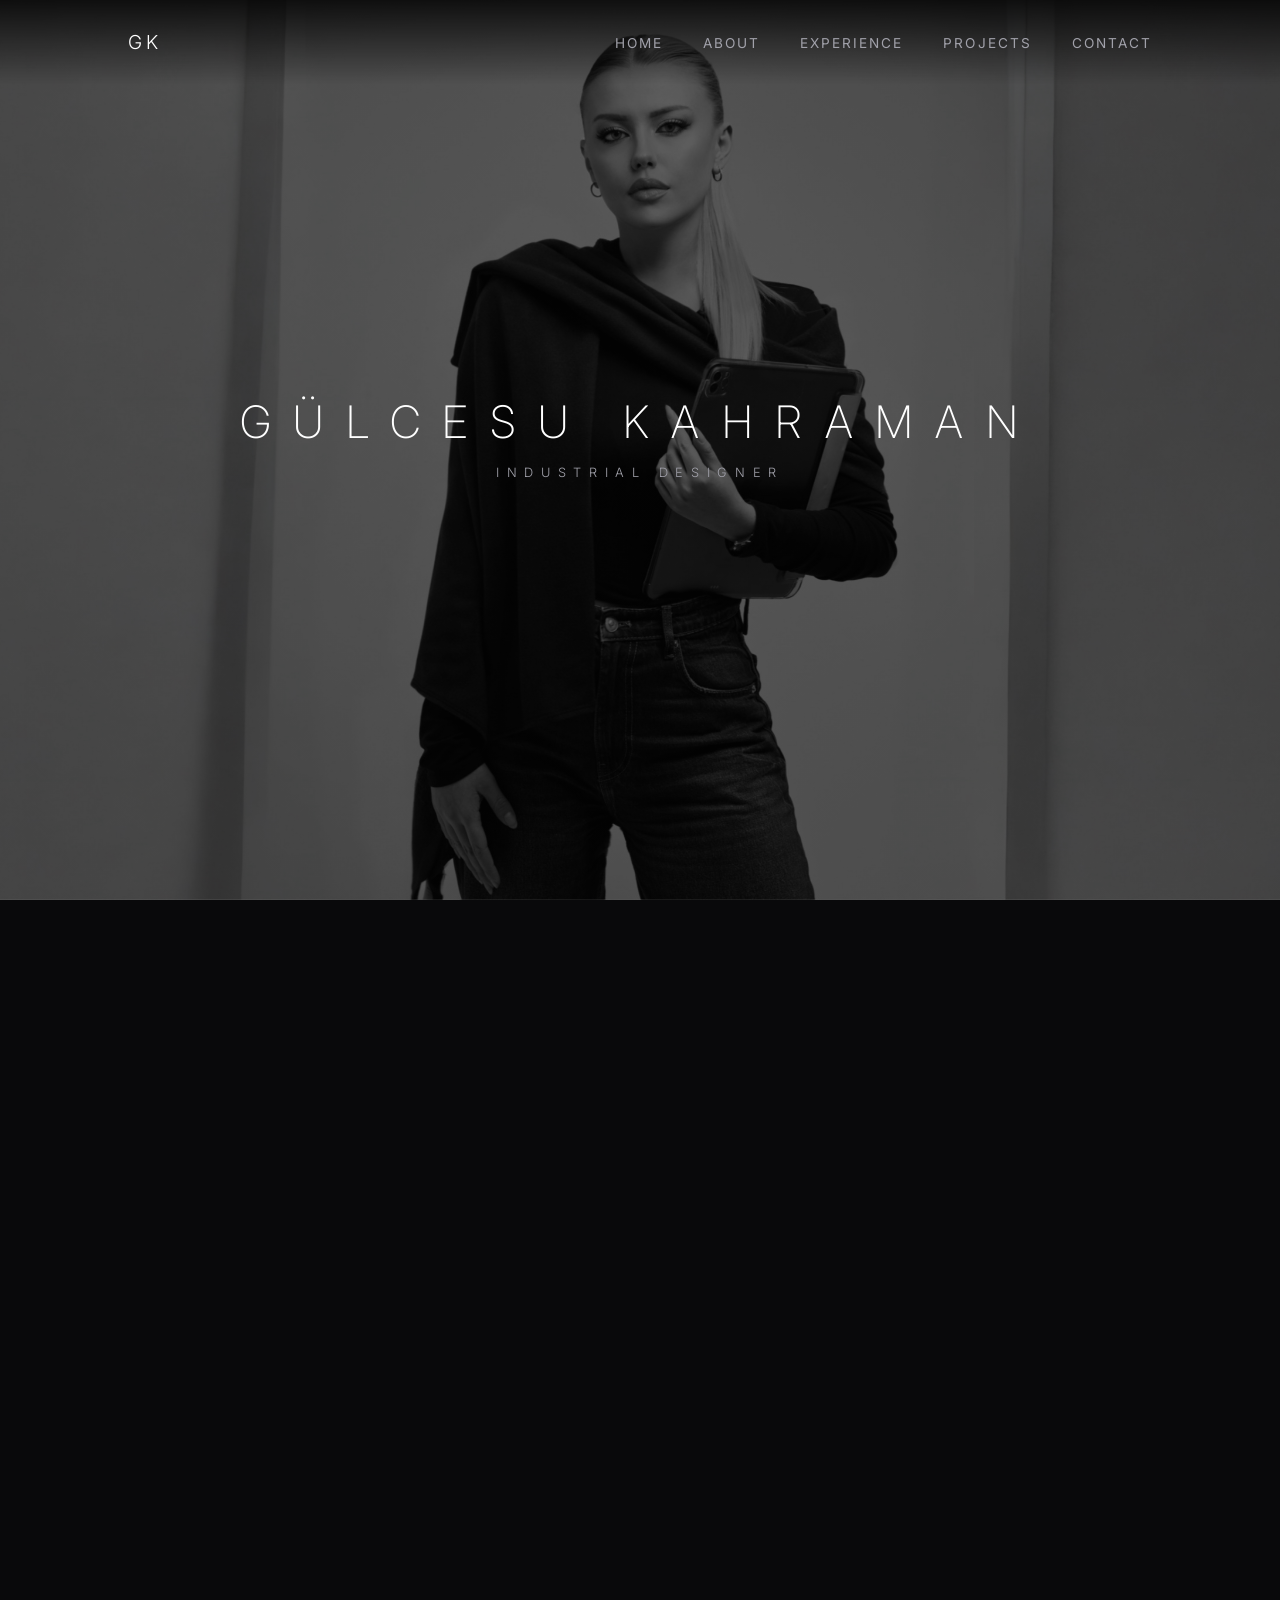
<file: index.html>
<!DOCTYPE html>
<html lang="tr">
<head>
    <meta charset="UTF-8">
    <meta name="viewport" content="width=device-width, initial-scale=1.0">
    <title>Gülcesu Kahraman | Industrıal Desıgner</title>
    <link rel="stylesheet" href="style.css">
    <link href="https://fonts.googleapis.com/css2?family=Inter:wght@200;300;400&display=swap" rel="stylesheet">
</head>
<body>

    <nav>
        <div class="logo">GK</div>
        <ul class="nav-links">
            <li><a href="#">Home</a></li>
            <li><a href="#about">About</a></li>
            <li><a href="experience.html">Experıence</a></li>
            <li><a href="projects.html">Projects</a></li>
            <li><a href="#contact">Contact</a></li>
        </ul>
    </nav>

    <section class="hero">
        <div class="hero-content">
            <h1 class="hero-title">GÜLCESU KAHRAMAN</h1>
            <p class="hero-subtitle">Industrıal Desıgner</p>
        </div>
    </section>

    <section id="about">
        <div class="container">
            <h2>ABOUT</h2>
            <p>I graduated from the Department of Industrial Design at Yeditepe University. Through internships at Baykar Technology and GEMAK Group, I gained experience in product development, manufacturing processes, and production-oriented design.</p>
            <p>Following this, I worked as a creative director in the textile industry, acquiring knowledge in website design and e-commerce. Digital design and branding projects further strengthened my multifaceted perspective.</p>
            <p>With my creative and analytical approach, I aim to develop innovative products that combine technology, functionality, and aesthetics, and to create value within a dynamic team.</p>
        </div>
    </section>

    <section id="contact">
        <div class="container">
            <h2>Contact</h2>
            <p>Let's collaborate on your next design project.</p>
            <p style="color: white;">gulcesukahraman@example.com</p> 
        </div>
    </section>

    <footer>
        &copy; 2026 GÜLCESU KAHRAMAN. ALL RIGHTS RESERVED.
    </footer>

</body>
</html>
</file>
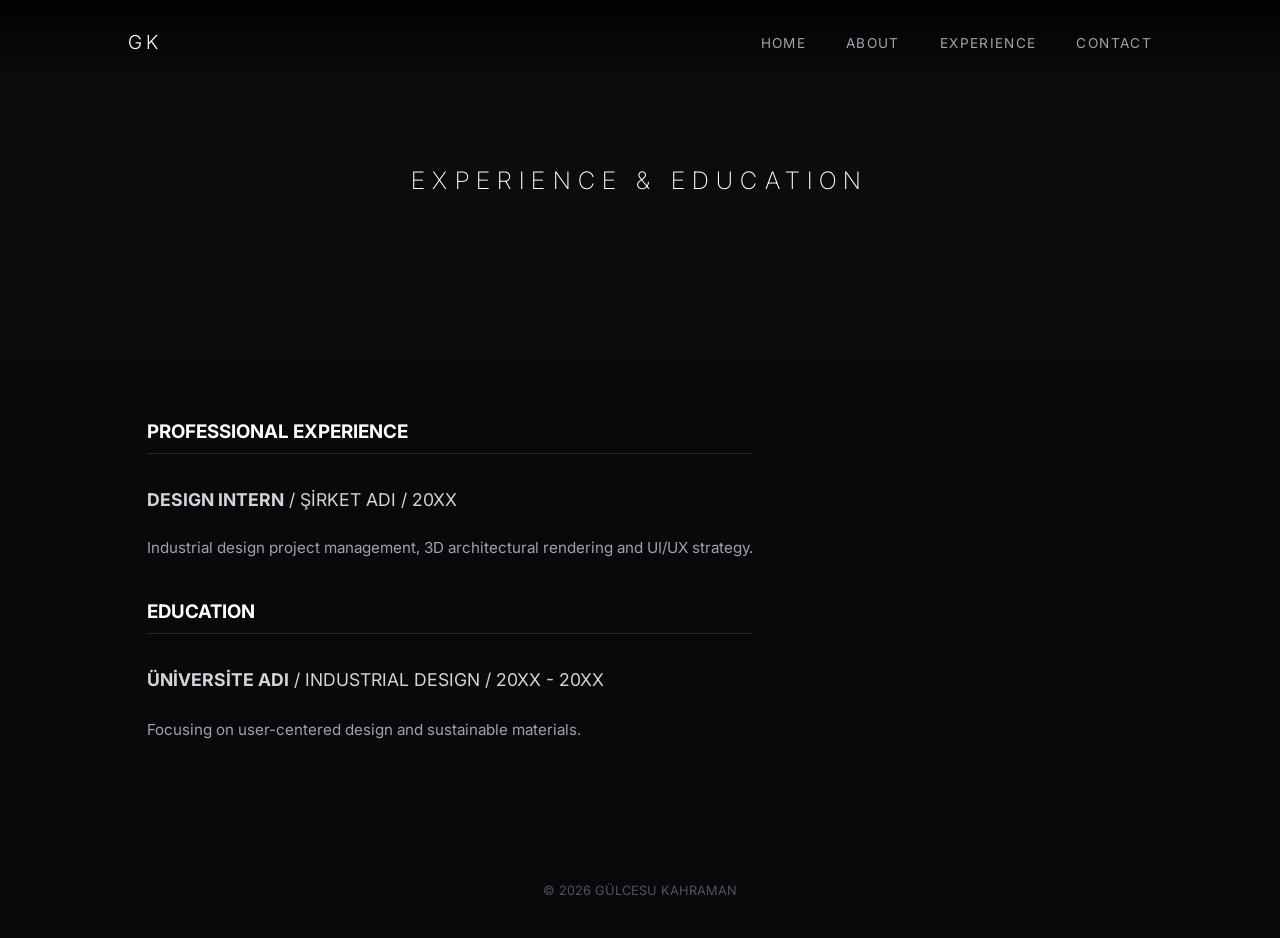
<file: experience.html>
<!DOCTYPE html>
<html lang="tr">
<head>
    <meta charset="UTF-8">
    <meta name="viewport" content="width=device-width, initial-scale=1.0">
    <title>EXPERIENCE | GÜLCESU KAHRAMAN</title>
    <link rel="stylesheet" href="style.css">
    <link href="https://fonts.googleapis.com/css2?family=Inter:wght@200;300;400&display=swap" rel="stylesheet">
    <style>
        /* İ harflerinin düzgün görünmesi için özel ayar */
        h1, h2, .nav-links a {
            text-transform: uppercase;
            letter-spacing: 0.1em;
        }
    </style>
</head>
<body>

    <nav>
        <div class="logo">GK</div>
        <ul class="nav-links">
            <li><a href="index.html">HOME</a></li>
            <li><a href="index.html#about">ABOUT</a></li>
            <li><a href="experience.html">EXPERIENCE</a></li>
            <li><a href="index.html#contact">CONTACT</a></li>
        </ul>
    </nav>

    <section class="experience-header" style="height: 40vh; display: flex; align-items: center; justify-content: center; background: #0c0c0e;">
        <h1 style="font-weight: 200; letter-spacing: 0.3em;">EXPERIENCE & EDUCATION</h1>
    </section>

    <section class="container" style="padding: 60px 10%;">
        <div class="experience-content">
            
            <h3 style="border-bottom: 1px solid #27272a; padding-bottom: 10px; margin-bottom: 30px;">PROFESSIONAL EXPERIENCE</h2>
            
            <div style="margin-bottom: 40px;">
                <p><strong>DESIGN INTERN</strong> / ŞİRKET ADI / 20XX</p>
                <p style="color: #a1a1aa; font-size: 0.95rem; margin-top: 5px; line-height: 1.6;">
                    Industrial design project management, 3D architectural rendering and UI/UX strategy.
                </p>
            </div>

            <h3 style="border-bottom: 1px solid #27272a; padding-bottom: 10px; margin-bottom: 30px;">EDUCATION</h2>
            
            <div style="margin-bottom: 40px;">
                <p><strong>ÜNİVERSİTE ADI</strong> / INDUSTRIAL DESIGN / 20XX - 20XX</p>
                <p style="color: #a1a1aa; font-size: 0.95rem; margin-top: 5px;">
                    Focusing on user-centered design and sustainable materials.
                </p>
            </div>

        </div>
    </section>

    <footer style="text-align: center; padding: 40px; color: #52525b; font-size: 0.8rem;">
        &copy; 2026 GÜLCESU KAHRAMAN
    </footer>

</body>
</html>
</file>
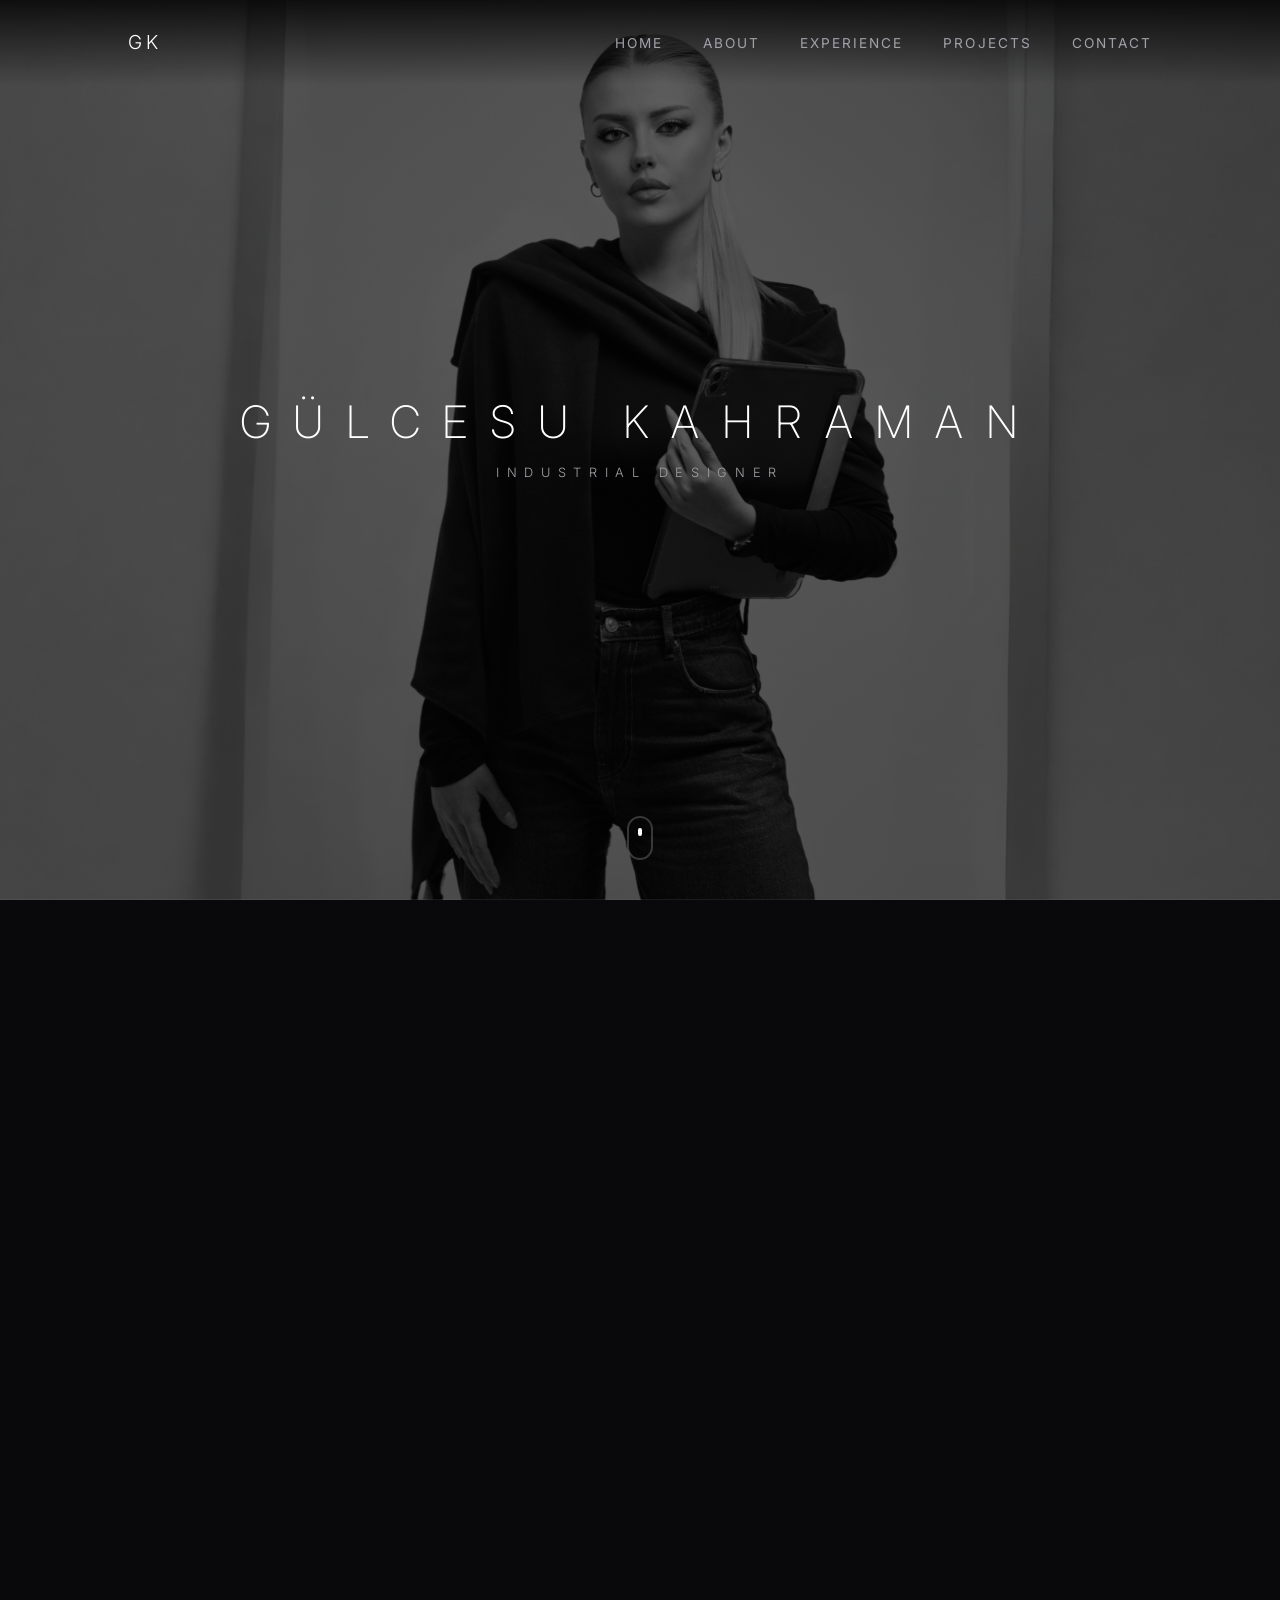
<file: projects.html>
<!DOCTYPE html>
<html lang="tr">
<head>
    <meta charset="UTF-8">
    <meta name="viewport" content="width=device-width, initial-scale=1.0">
    <title>Gülcesu Kahraman | Industrıal Desıgner</title>
    <link rel="stylesheet" href="style.css">
    <link href="https://fonts.googleapis.com/css2?family=Inter:wght@200;300;400&display=swap" rel="stylesheet">
</head>
<body>

    <nav>
        <div class="logo">GK</div>
        <ul class="nav-links">
            <li><a href="#">Home</a></li>
            <li><a href="#about">About</a></li>
            <li><a href="experience.html">Experıence</a></li>
            <li><a href="projects.html">Projects</a></li>
            <li><a href="#contact">Contact</a></li>
        </ul>
    </nav>

    <section class="hero">
        <div class="hero-content">
            <h1 class="hero-title">GÜLCESU KAHRAMAN</h1>
            <p class="hero-subtitle">Industrıal Desıgner</p>
        </div>
        <div class="scroll-icon"></div>
    </section>

   <section id="about" class="reveal active">
        <div class="container">
            <h2>ABOUT</h2>
            
            <p style="margin-bottom: 25px; color: #a1a1aa;">
                I graduated from the Department of Industrial Design at Yeditepe University. Through internships at Baykar Technology and GEMAK Group, I gained experience in product development, manufacturing processes, and production-oriented design. 
            </p>
            
            <p style="margin-bottom: 25px; color: #a1a1aa;">
                Following this, I worked as a creative director in the textile industry, acquiring knowledge in website design and e-commerce. Digital design and branding projects further strengthened my multifaceted perspective.
            </p>

            <p style="color: #a1a1aa;">
                With my creative and analytical approach, I aim to develop innovative products that combine technology, functionality, and aesthetics, and to create value within a dynamic team.
            </p>
        </div>
    </section>


    <section id="contact" class="reveal active">
        <div class="container">
            <h2>Contact</h2>
            <p>Let's collaborate on your next design project.</p>
            <p style="margin-top: 10px; color: white;">gulcesukahraman@example.com</p> 
        </div>
    </section>

    <footer style="text-align: center; padding: 40px; color: #52525b; font-size: 0.8rem; letter-spacing: 0.1em;">
        &copy; 2026 GÜLCESU KAHRAMAN. ALL RIGHTS RESERVED.
    </footer>

    <script>
        function reveal() {
            var reveals = document.querySelectorAll(".reveal");
            for (var i = 0; i < reveals.length; i++) {
                var windowHeight = window.innerHeight;
                var elementTop = reveals[i].getBoundingClientRect().top;
                var elementVisible = 100; // Görünürlük eşiğini biraz düşürdüm
                if (elementTop < windowHeight - elementVisible) {
                    reveals[i].classList.add("active");
                }
            }
        }
        window.addEventListener("scroll", reveal);
        // Sayfa yüklendiğinde çalışması için zamanlayıcı ekledim
        window.onload = reveal;
        reveal();
    </script>

</body>
</html>
</file>
<file: style.css>
/* TEMEL AYARLAR */
* {
    margin: 0;
    padding: 0;
    box-sizing: border-box;
}

body, html {
    width: 100%;
    height: 100%;
    background-color: #09090b;
    color: white;
    font-family: 'Inter', sans-serif;
    scroll-behavior: smooth;
    overflow-x: hidden;
}

/* NAVİGASYON */
nav {
    position: fixed;
    top: 0;
    width: 100%;
    z-index: 100;
    display: flex;
    justify-content: space-between;
    align-items: center;
    padding: 30px 10%;
    background: linear-gradient(to bottom, rgba(0,0,0,0.8), transparent);
}

.logo {
    font-weight: 300;
    letter-spacing: 0.2em;
    font-size: 1.2rem;
}

.nav-links {
    display: flex;
    gap: 40px;
    list-style: none;
}

.nav-links a {
    color: #a1a1aa;
    text-decoration: none;
    font-size: 0.85rem;
    text-transform: uppercase;
    letter-spacing: 0.15em;
    transition: color 0.3s ease;
}

.nav-links a:hover {
    color: white;
}

/* HERO SECTION */
.hero {
    position: relative;
    height: 100vh;
    width: 100%;
    display: flex;
    align-items: center;
    justify-content: center;
    background-image: linear-gradient(rgba(0,0,0,0.6), rgba(0,0,0,0.6)), url('hero.jpeg');
    background-size: cover;
    background-position: center;
    background-attachment: fixed;
}

.hero-title {
    font-size: clamp(1.2rem, 5vw, 2.8rem);
    font-weight: 200;
    letter-spacing: 0.5em;
    text-transform: uppercase;
    margin-bottom: 12px;
    text-align: center;
    color: white;
}

.hero-subtitle {
    font-size: clamp(0.6rem, 1.2vw, 0.8rem);
    color: #a1a1aa;
    letter-spacing: 0.6em;
    text-transform: uppercase;
    font-weight: 300;
    text-align: center;
}

/* SCROLL ANİMASYONU (REVEAL) */
.reveal {
    opacity: 0;
    transform: translateY(40px);
    transition: all 1.2s ease-out;
}

.reveal.active {
    opacity: 1;
    transform: translateY(0);
}

/* GENEL BÖLÜM TASARIMI */
section {
    padding: 140px 10%;
    display: flex;
    justify-content: center;
}

.container {
    max-width: 900px;
    width: 100%;
}

h2 {
    font-size: 2.2rem;
    font-weight: 200;
    margin-bottom: 40px;
    border-bottom: 1px solid #27272a;
    padding-bottom: 15px;
    text-transform: uppercase;
    letter-spacing: 0.1em;
    color: white;
}

p {
    color: #d4d4d8; /* Yazıların koyu zeminde görünmesi için renk güncellendi */
    line-height: 1.8;
    font-size: 1.1rem;
    margin-bottom: 20px;
}

/* MOUSE SCROLL ICON */
.scroll-icon {
    position: absolute;
    bottom: 40px;
    left: 50%;
    transform: translateX(-50%);
    width: 26px;
    height: 44px;
    border: 2px solid rgba(255,255,255,0.2);
    border-radius: 20px;
}

.scroll-icon::before {
    content: '';
    width: 4px;
    height: 8px;
    background: white;
    position: absolute;
    left: 50%;
    transform: translateX(-50%);
    top: 10px;
    border-radius: 2px;
    animation: scrollMove 2s infinite;
}

@keyframes scrollMove {
    0% { opacity: 1; top: 10px; }
    100% { opacity: 0; top: 28px; }
}

@media screen and (max-width: 768px) {
    nav {
        flex-direction: column;
        padding: 20px 0;
        gap: 12px;
        /* Siyah gölgeli efekti buraya geri ekledik */
        background: linear-gradient(to bottom, rgba(0,0,0,0.9), rgba(0,0,0,0.4), transparent) !important;
        position: absolute;
        width: 100%;
    }

    .nav-links {
        gap: 12px;
        flex-wrap: wrap;
        justify-content: center;
        padding: 0 15px;
    }

    .nav-links a {
        font-size: 10px;
        letter-spacing: 0.1em;
        color: rgba(255, 255, 255, 0.8); /* Saf beyaz yerine hafif gri-beyaz daha premium durur */
    }

    .hero {
        /* Görselin üzerine binen siyah gölgeyi (gradient) biraz koyulaştırdık */
        background-image: linear-gradient(rgba(0,0,0,0.4), rgba(0,0,0,0.7)), url('hero.jpeg') !important;
        background-attachment: scroll;
        background-position: center 15%;
        background-size: 175%;
    }

    .hero-content {
        margin-top: 50px;
    }

    .hero-title {
        font-size: 1.5rem;
        letter-spacing: 0.2em;
        text-shadow: 0 2px 10px rgba(0,0,0,0.5); /* Yazının altına hafif gölge attık */
    }

    .hero-subtitle {
        font-size: 0.7rem;
    }
}
</file>
